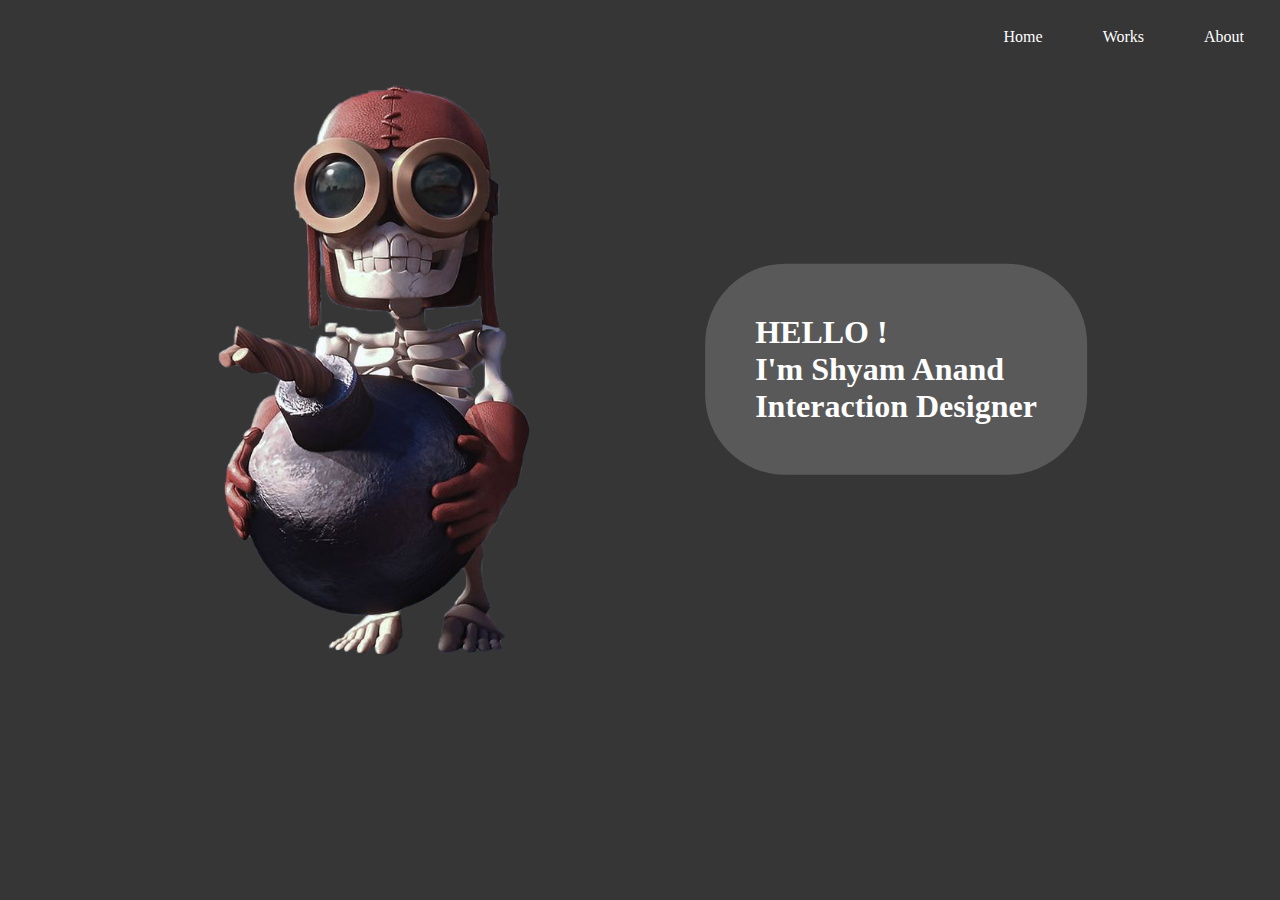
<file: index.html>
<!DOCTYPE html>
<html lang="en">
<head>   
    <title>Shyam Anand</title>
<link rel="stylesheet" type="text/css" href="style.css">
</head>
<body>
   <header>
    <div class="main">
        <u1>
        <l1><a href="#">Home</a></l1>
        <l1><a href="work page/index.html">Works</a></l1>
        <l1><a href="work/index.html">About</a></l1>
     </u1>
    
<div class="title">
<h1>
   HELLO ! <br>
   I'm Shyam Anand <br>
   Interaction Designer
</h1>
</div> 
</div>
<div class="skeleton">
  <img src="img.png" alt="..">
</div>
   </header>
</body>
</html>
</file>
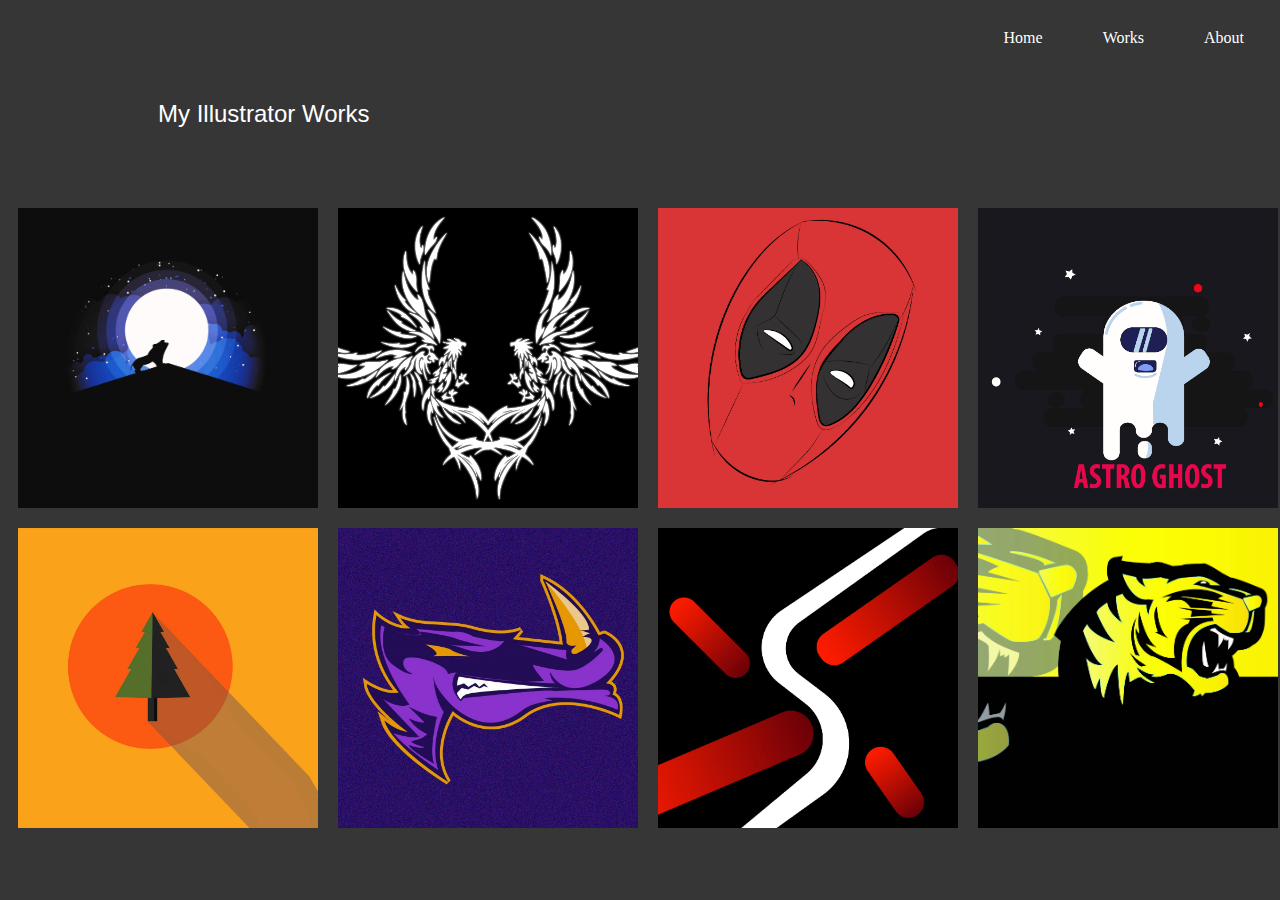
<file: work page/index.html>
<!DOCTYPE html>
<html lang="en">
<head>
    <meta charset="UTF-8">
    <meta name="viewport" content="width=device-width, initial-scale=1.0">
    <link rel="stylesheet" type="text/css" href="style.css">
    <title>WORKS</title>
</head>
<body>
    <header>
        <div class="main">
            <u1>
            <l1><a href="../index.html">Home</a></l1>
            <l1><a href="#">Works</a></l1>
            <l1><a href="..\work/index.html">About</a></l1>
         </u1>
        </div>
    </header>
    <div class="text">My Illustrator Works</div>
    <div class="workphotos">
        <div class="box">
            <div class="imgbox">
                <img src="..\work page/illustrator works/img1.jpg" alt="">
            </div>
        </div>
        <div class="box"><div class="imgbox">
                <img src="..\work page/illustrator works/img2.jpg" alt="">
            </div></div>
        <div class="box"><div class="imgbox">
                <img src="..\work page/illustrator works/img3.jpg" alt="">
            </div></div>
        <div class="box"><div class="imgbox">
                <img src="..\work page/illustrator works/img4.jpg" alt="">
            </div></div>
        <div class="box"><div class="imgbox">
                <img src="..\work page/illustrator works/img6.jpg" alt="">
            </div></div>
        <div class="box"><div class="imgbox">
                <img src="..\work page/illustrator works/img5.jpg" alt="">
            </div></div>
        <div class="box"><div class="imgbox">
                <img src="..\work page/illustrator works/img7.jpg" alt="">
            </div></div>
        <div class="box"><div class="imgbox">
                <img src="..\work page/illustrator works/img8.jpg" alt="">
            </div></div>  
        </div>

    
    
</body>
</html>
</file>
<file: style.css>
{
    margin: 0;
    padding: 0;
    font-family: ;
}

body{
    background-color: rgb(54, 54, 54);
}
.skeleton img{
    margin-top: -150px;
   margin-left: 100px;
    height: 1000px;
    width: auto;
}

u1{
    list-style-type: none;
    float: right;
    margin-top: 20px;
}

u1 l1 a{
    text-decoration: none;
    color: white;
    padding: 5px 28px;
    transition: ease-in 0.5s;
}
u1 l1 a:hover{
    background-color: white;
    color: black;
}

.DP img{
    width: 100px;
    height: 100px ;
}

.title{
    position: absolute;
    top: 20%;
    left: 70%;
    transform: translate(-50%,-50%);
    color: white;
}
tbody{
    color: white;
    position: absolute;
    left: 40%;
    top: 70%;
}
h1{
    padding: 50px;
    margin-top: 400px;
    background-color: rgba(122, 122, 122, 0.514);
    border-radius: 80px;

}
</file>
<file: work page/style.css>
{
    margin: 0;
    padding: 0;
    font-family: ;
}

body{
    background-color: rgb(54, 54, 54);
}
.skeleton img{
    margin-top: -150px;
   margin-left: 100px;
    height: 1000px;
    width: auto;
}

u1{
    list-style-type: none;
    float: right;
    margin-top: -71px;
}

u1 l1 a{
    text-decoration: none;
    color: white;
    padding: 5px 28px;
    transition: ease-in 0.5s;
}
u1 l1 a:hover{
    background-color: white;
    color: black;
}
.workphotos{
   width: 1280px;
   margin: 70px auto 0;
   display: flex;
   flex-direction: row;
   flex-wrap: wrap;
}
.workphotos .box{
    position: relative;
    width: 300px;
    height: 300px;
    background: yellow;
    margin: 10px;
    box-sizing: border-box;
    display: inline-block;
}
.workphotos .box .imgbox{
    position: relative;
}
.workphotos .box .imgbox img{
    max-width: 100%;
    overflow: hidden;

}
 .text{
     font-family: -apple-system, BlinkMacSystemFont, 'Segoe UI', Roboto, Oxygen, Ubuntu, Cantarell, 'Open Sans', 'Helvetica Neue', sans-serif;
     margin-top: 100px;
     margin-left: 150px;
     color: white;
     font-size: 150%;
 }
</file>
